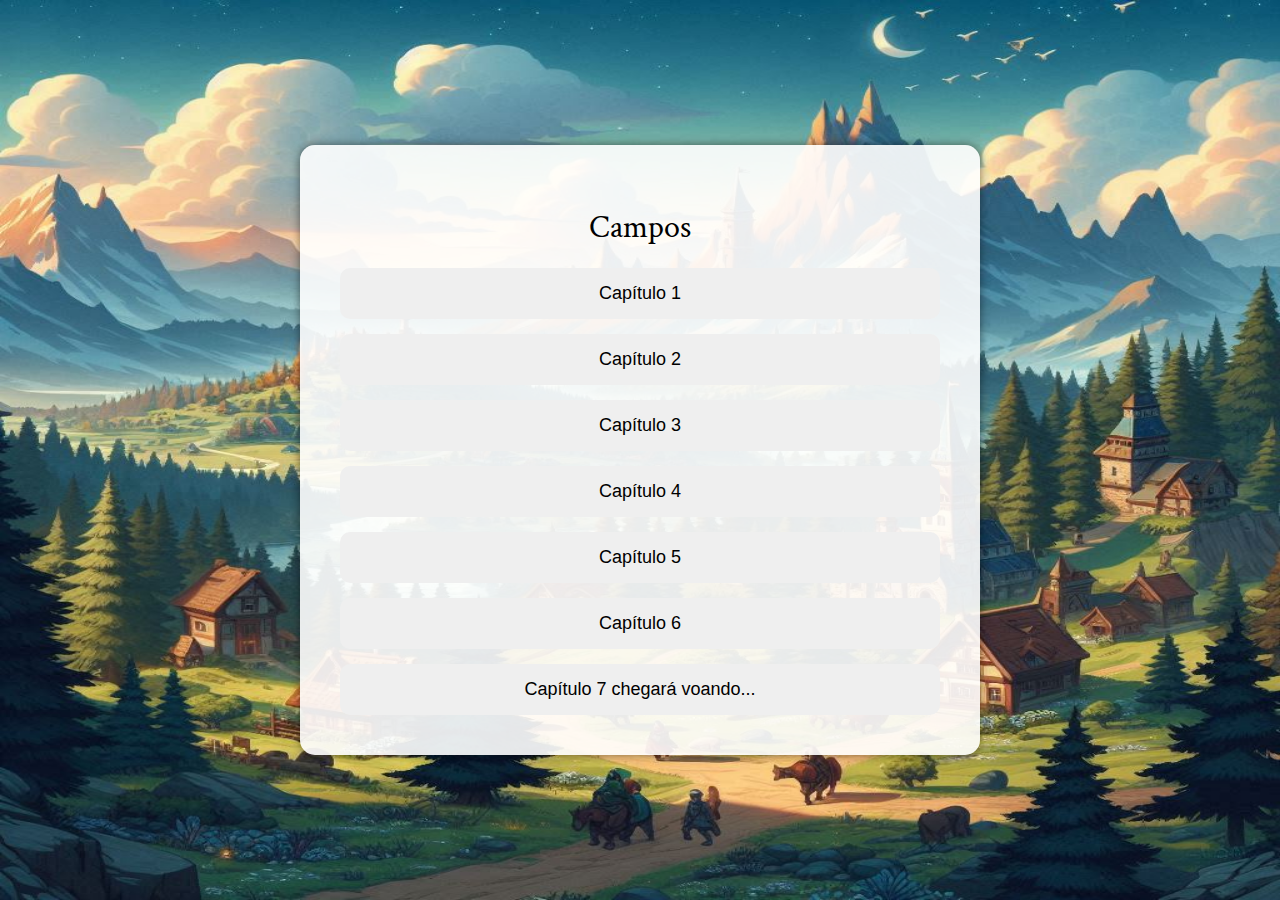
<file: index.html>
<!DOCTYPE html>
<html lang="pt-BR">
<head>
    <meta charset="UTF-8">
    <meta name="viewport" content="width=device-width, initial-scale=1.0">
    <title>Sumário - Campos</title>
    <link rel="stylesheet" href="styles.css">
</head>
<body>
    <div class="container">
        <h1>Campos</h1>
        <div class="buttons-container">
            <button onclick="location.href='capitulo1.html'">Capítulo 1</button>
            <button onclick="location.href='capitulo2.html'">Capítulo 2</button>
            <button onclick="location.href='capitulo3.html'">Capítulo 3</button>
            <button onclick="location.href='capitulo4.html'">Capítulo 4</button>
            <button onclick="location.href='capitulo5.html'">Capítulo 5</button>
            <button onclick="location.href='capitulo6.html'">Capítulo 6</button>
            <button onclick="location.href='index.html'">Capítulo 7 chegará voando...</button>
        </div>
    </div>
</body>
</html>
</file>
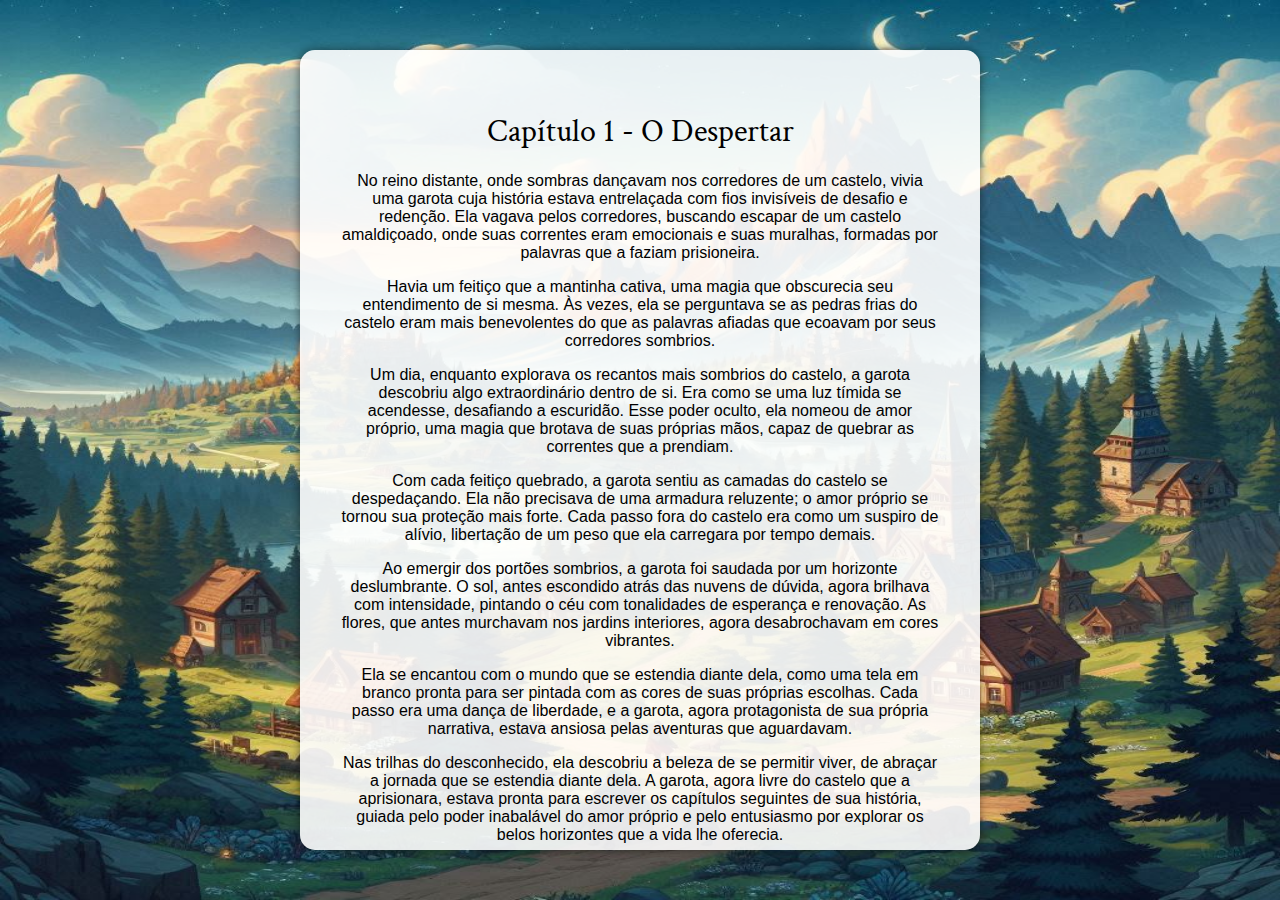
<file: capitulo1.html>
<!DOCTYPE html>
<html lang="pt-BR">
<head>
    <meta charset="UTF-8">
    <meta name="viewport" content="width=device-width, initial-scale=1.0">
    <title>Capítulo 1 - O Despertar</title>
    <link rel="stylesheet" href="styles.css">
</head>
<body>
    <div class="container">
        <h1>Capítulo 1 - O Despertar</h1>
        <p>No reino distante, onde sombras dançavam nos corredores de um castelo, vivia uma garota cuja história estava entrelaçada com fios invisíveis de desafio e redenção. Ela vagava pelos corredores, buscando escapar de um castelo amaldiçoado, onde suas correntes eram emocionais e suas muralhas, formadas por palavras que a faziam prisioneira.
        </p>
        <p>Havia um feitiço que a mantinha cativa, uma magia que obscurecia seu entendimento de si mesma. Às vezes, ela se perguntava se as pedras frias do castelo eram mais benevolentes do que as palavras afiadas que ecoavam por seus corredores sombrios.
        </p>
        <p>Um dia, enquanto explorava os recantos mais sombrios do castelo, a garota descobriu algo extraordinário dentro de si. Era como se uma luz tímida se acendesse, desafiando a escuridão. Esse poder oculto, ela nomeou de amor próprio, uma magia que brotava de suas próprias mãos, capaz de quebrar as correntes que a prendiam.</p>
        <p>Com cada feitiço quebrado, a garota sentiu as camadas do castelo se despedaçando. Ela não precisava de uma armadura reluzente; o amor próprio se tornou sua proteção mais forte. Cada passo fora do castelo era como um suspiro de alívio, libertação de um peso que ela carregara por tempo demais.</p>
        <p>Ao emergir dos portões sombrios, a garota foi saudada por um horizonte deslumbrante. O sol, antes escondido atrás das nuvens de dúvida, agora brilhava com intensidade, pintando o céu com tonalidades de esperança e renovação. As flores, que antes murchavam nos jardins interiores, agora desabrochavam em cores vibrantes.</p>
        <p>Ela se encantou com o mundo que se estendia diante dela, como uma tela em branco pronta para ser pintada com as cores de suas próprias escolhas. Cada passo era uma dança de liberdade, e a garota, agora protagonista de sua própria narrativa, estava ansiosa pelas aventuras que aguardavam.</p>
        <p>Nas trilhas do desconhecido, ela descobriu a beleza de se permitir viver, de abraçar a jornada que se estendia diante dela. A garota, agora livre do castelo que a aprisionara, estava pronta para escrever os capítulos seguintes de sua história, guiada pelo poder inabalável do amor próprio e pelo entusiasmo por explorar os belos horizontes que a vida lhe oferecia.</p>
        <div class="navigation">
            <button onclick="location.href='index.html'">Voltar ao Sumário</button>
            <button onclick="location.href='capitulo2.html'">Próximo Capítulo</button>
        </div>
    </div>
</body>
</html>
</file>
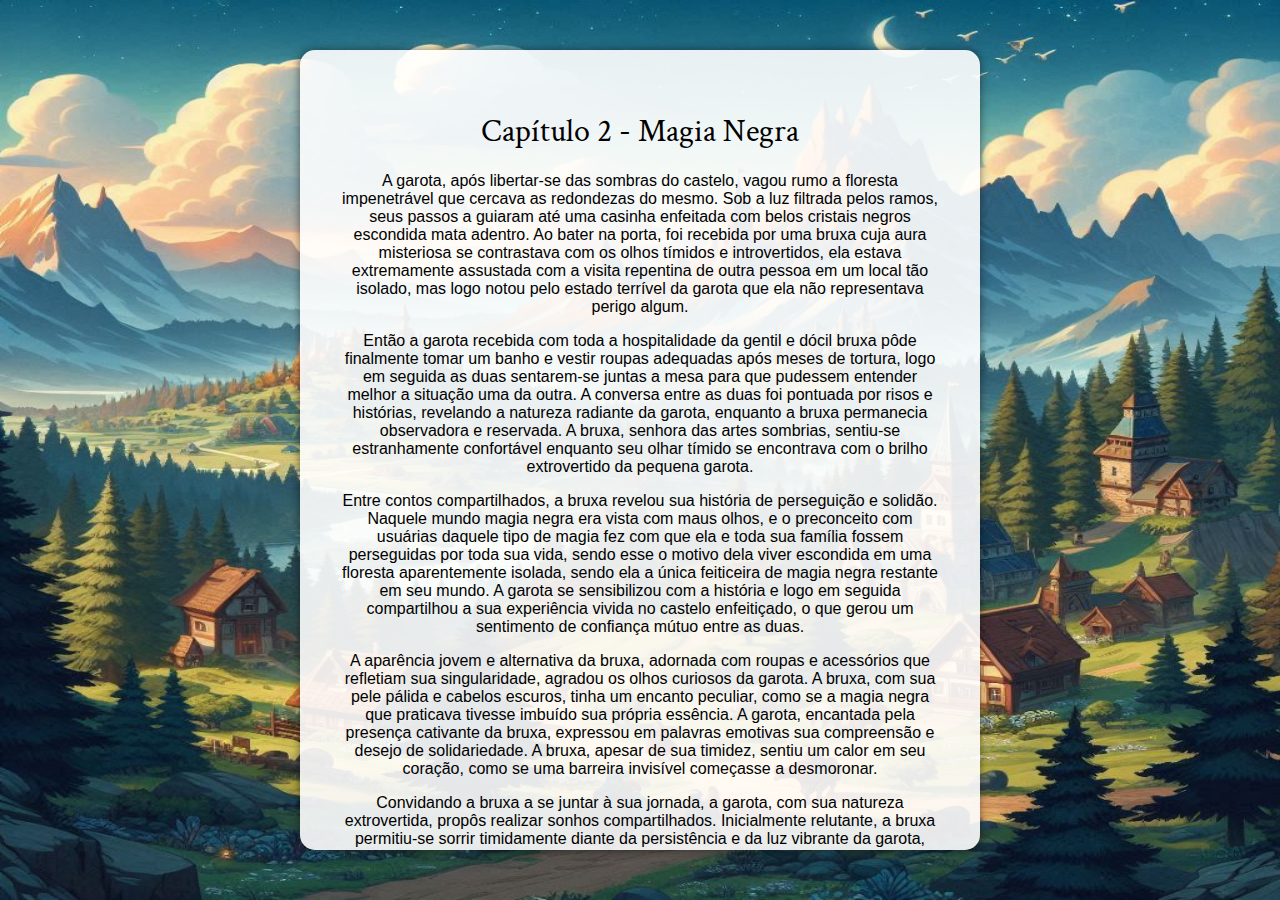
<file: capitulo2.html>
<!DOCTYPE html>
<html lang="pt-BR">
<head>
    <meta charset="UTF-8">
    <meta name="viewport" content="width=device-width, initial-scale=1.0">
    <title>Capítulo 2 - Magia Negra</title>
    <link rel="stylesheet" href="styles.css">
</head>
<body>
    <div class="container">
        <h1>Capítulo 2 - Magia Negra</h1>
        <p>A garota, após libertar-se das sombras do castelo, vagou rumo a floresta impenetrável que cercava as redondezas do mesmo. Sob a luz filtrada pelos ramos, seus passos a guiaram até uma casinha enfeitada com belos cristais negros escondida mata adentro. Ao bater na porta, foi recebida por uma bruxa cuja aura misteriosa se contrastava com os olhos tímidos e introvertidos, ela estava extremamente assustada com a visita repentina de outra pessoa em um local tão isolado, mas logo notou pelo estado terrível da garota que ela não representava perigo algum.</p>
        <p>Então a garota recebida com toda a hospitalidade da gentil e dócil bruxa pôde finalmente tomar um banho e vestir roupas adequadas após meses de tortura, logo em seguida as duas sentarem-se juntas a mesa para que pudessem entender melhor a situação uma da outra. A conversa entre as duas foi pontuada por risos e histórias, revelando a natureza radiante da garota, enquanto a bruxa permanecia observadora e reservada. A bruxa, senhora das artes sombrias, sentiu-se estranhamente confortável enquanto seu olhar tímido se encontrava com o brilho extrovertido da pequena garota.</p>
        <p>Entre contos compartilhados, a bruxa revelou sua história de perseguição e solidão. Naquele mundo magia negra era vista com maus olhos, e o preconceito com usuárias daquele tipo de magia fez com que ela e toda sua família fossem perseguidas por toda sua vida, sendo esse o motivo dela viver escondida em uma floresta aparentemente isolada, sendo ela a única feiticeira de magia negra restante em seu mundo. A garota se sensibilizou com a história e logo em seguida compartilhou a sua experiência vivida no castelo enfeitiçado, o que gerou um sentimento de confiança mútuo entre as duas.</p>
        <p>A aparência jovem e alternativa da bruxa, adornada com roupas e acessórios que refletiam sua singularidade, agradou os olhos curiosos da garota. A bruxa, com sua pele pálida e cabelos escuros, tinha um encanto peculiar, como se a magia negra que praticava tivesse imbuído sua própria essência. A garota, encantada pela presença cativante da bruxa, expressou em palavras emotivas sua compreensão e desejo de solidariedade. A bruxa, apesar de sua timidez, sentiu um calor em seu coração, como se uma barreira invisível começasse a desmoronar.</p>
        <p>Convidando a bruxa a se juntar à sua jornada, a garota, com sua natureza extrovertida, propôs realizar sonhos compartilhados. Inicialmente relutante, a bruxa permitiu-se sorrir timidamente diante da persistência e da luz vibrante da garota, pois todo aquele entusiasmo a fez lembrar de seu sonho de infância, tornar-se uma grande feiticeira e ajudar muitas pessoas, para que assim todo o mundo pudesse enxergar que também há beleza na escuridão se manejada da maneira correta.
        </p>
        <p>Com um brilho nos olhos, a bruxa, agora mais à vontade na presença da garota, sugeriu um destino para começar a aventura: um vilarejo distante conhecido por sua tradição musical. A garota, animada, acolheu a ideia com entusiasmo.</p>
        <p>Assim, sob o dossel das árvores, a dupla improvável, unida pela aceitação e pela busca de seus próprios destinos, embarcou em uma jornada que as levaria além dos limites da floresta. O caminho à frente prometia desafios, mas a amizade que florescia entre a radiante garota e a tímida bruxa era a força que as impulsionava adiante. Juntas, elas enfrentariam o desconhecido, onde o eco da música aguardava para conduzir a próxima melodia de suas vidas.</p>
        <div class="navigation">
            <button onclick="location.href='capitulo1.html'">Capítulo Anterior</button>
            <button onclick="location.href='capitulo3.html'">Próximo Capítulo</button>
            <button onclick="location.href='index.html'">Voltar ao Sumário</button>
        </div>
    </div>
</body>
</html>
</file>
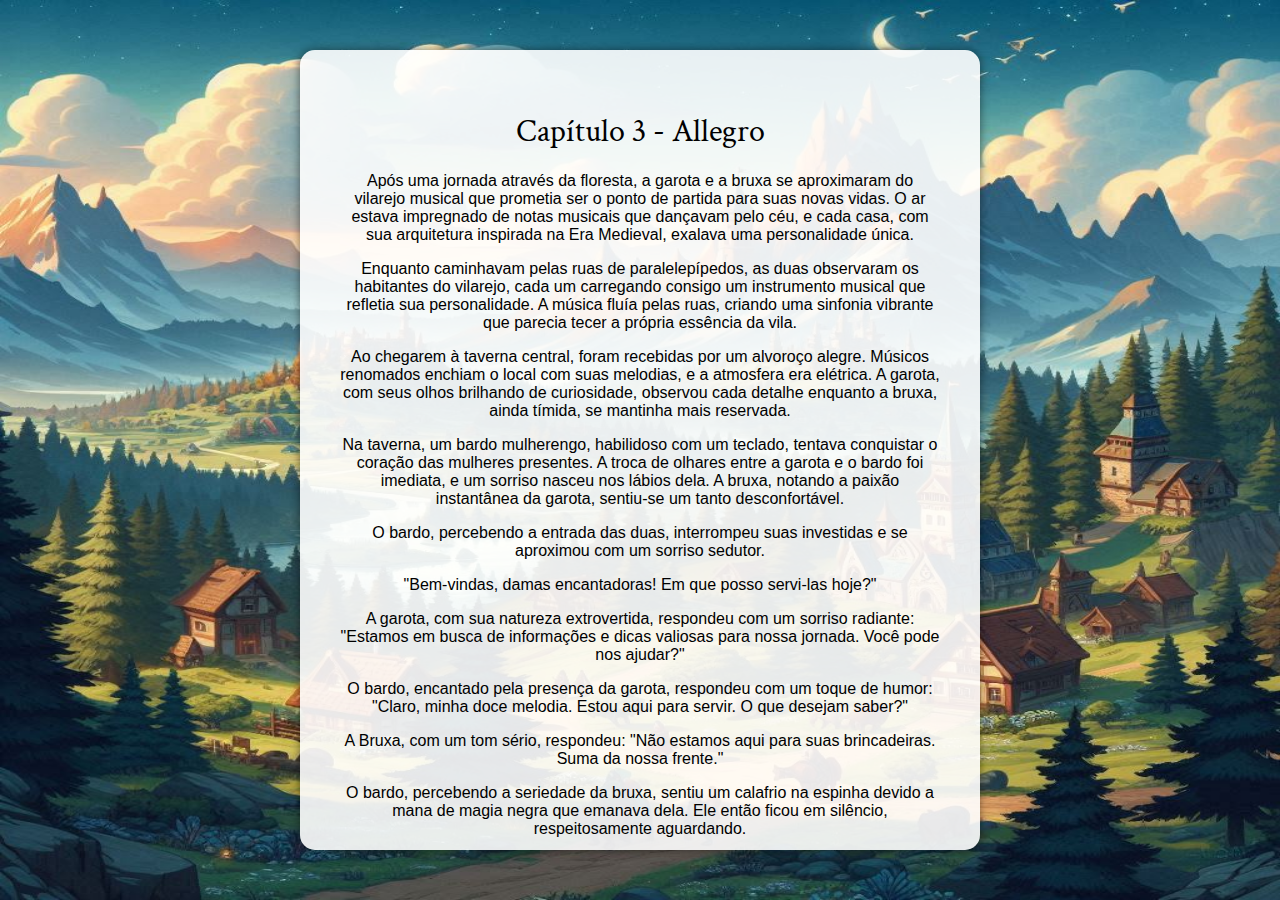
<file: capitulo3.html>
<!DOCTYPE html>
<html lang="pt-BR">
<head>
    <meta charset="UTF-8">
    <meta name="viewport" content="width=device-width, initial-scale=1.0">
    <title>Capítulo 3 - Allegro</title>
    <link rel="stylesheet" href="styles.css">
</head>
<body>
    <div class="container">
        <h1>Capítulo 3 - Allegro</h1>
        <p>Após uma jornada através da floresta, a garota e a bruxa se aproximaram do vilarejo musical que prometia ser o ponto de partida para suas novas vidas. O ar estava impregnado de notas musicais que dançavam pelo céu, e cada casa, com sua arquitetura inspirada na Era Medieval, exalava uma personalidade única.</p>
        <p>Enquanto caminhavam pelas ruas de paralelepípedos, as duas observaram os habitantes do vilarejo, cada um carregando consigo um instrumento musical que refletia sua personalidade. A música fluía pelas ruas, criando uma sinfonia vibrante que parecia tecer a própria essência da vila.</p>
        <p>Ao chegarem à taverna central, foram recebidas por um alvoroço alegre. Músicos renomados enchiam o local com suas melodias, e a atmosfera era elétrica. A garota, com seus olhos brilhando de curiosidade, observou cada detalhe enquanto a bruxa, ainda tímida, se mantinha mais reservada.</p>
        <p>Na taverna, um bardo mulherengo, habilidoso com um teclado, tentava conquistar o coração das mulheres presentes. A troca de olhares entre a garota e o bardo foi imediata, e um sorriso nasceu nos lábios dela. A bruxa, notando a paixão instantânea da garota, sentiu-se um tanto desconfortável.</p>
        <p>O bardo, percebendo a entrada das duas, interrompeu suas investidas e se aproximou com um sorriso sedutor.
        </p>
        <p>"Bem-vindas, damas encantadoras! Em que posso servi-las hoje?"</p>
        <p>A garota, com sua natureza extrovertida, respondeu com um sorriso radiante: "Estamos em busca de informações e dicas valiosas para nossa jornada. Você pode nos ajudar?"</p>
        <p>O bardo, encantado pela presença da garota, respondeu com um toque de humor: "Claro, minha doce melodia. Estou aqui para servir. O que desejam saber?"
        </p>
        <p>A Bruxa, com um tom sério, respondeu: "Não estamos aqui para suas brincadeiras. Suma da nossa frente."
        </p>
        <p>O bardo, percebendo a seriedade da bruxa, sentiu um calafrio na espinha devido a mana de magia negra que emanava dela. Ele então ficou em silêncio, respeitosamente aguardando.
        </p>
        <p>A garota, tomando a frente da conversa, explicou seu propósito e pediu informações sobre algo que pudesse os proteger durante sua travessia pelas diversas terras sombrias à frente. O bardo, após ouvir atentamente, suspirou.
        </p>
        <p>"Bem, bem, parece que têm planos ambiciosos. Escute, se estão mesmo dispostas a seguir por esse caminho, vão precisar de algo poderoso para guiar teus passos. Ouvi rumores de um artefato assim em uma vila abandonada ao lado."
        </p>
        <p>A bruxa, desconfiada, perguntou: "Por que ela está abandonada?"
        </p>
        <p>"Dizem que é assombrada, cheia de histórias de fantasmas, ventanias fortes e mau agouro." - Respondeu o bardo.
        </p>
        <p>"Então é para lá que vamos!! Obrigada pela informação." - Exclamou a garota
        </p>
        <p>Antes que pudessem sair, o bardo sussurrou: "Se decidirem ir, cuidado com o que encontrarem. Há algo sinistro naquelas terras."
        </p>
        <p>A garota então, sentindo confiança nas palavras do bardo, convidou-o para se juntar à jornada.
        </p>
        <p>"Você é talentoso com esse teclado. Gostaria de vir conosco? Pode ser divertido!" 
        </p>
        <p>O bardo, inicialmente relutante por conta da aura sombria da bruxa, logo cedeu aos encantos dos olhos vibrantes da garota.
        </p>
        <p>"Bem, por que não? Uma trilha sonora para uma jornada emocionante não parece nada mal."
        </p>
        <p>E assim, os três partiram em direção à vila fantasma, uma nova página a ser escrita em suas vidas. Contudo, o vilarejo fantasma reservava não apenas segredos, mas uma presença vil e maléfica que aguardava ansiosamente pela chegada dos três...
        </p>
        <p>"Vejo que teremos visitantes, hm? Melhor começar logo os preparativos MUAHAHAHAHA"</p>
        <p>"Aguardo vocês..."
        </p>
        <p>Maloso vobiscum et cum spiritum!</p>
        <div class="navigation">
            <button onclick="location.href='capitulo2.html'">Capítulo Anterior</button>
            <button onclick="location.href='capitulo4.html'">Próximo Capítulo</button>
            <button onclick="location.href='index.html'">Voltar ao Sumário</button>
        </div>
    </div>
</body>
</html>
</file>
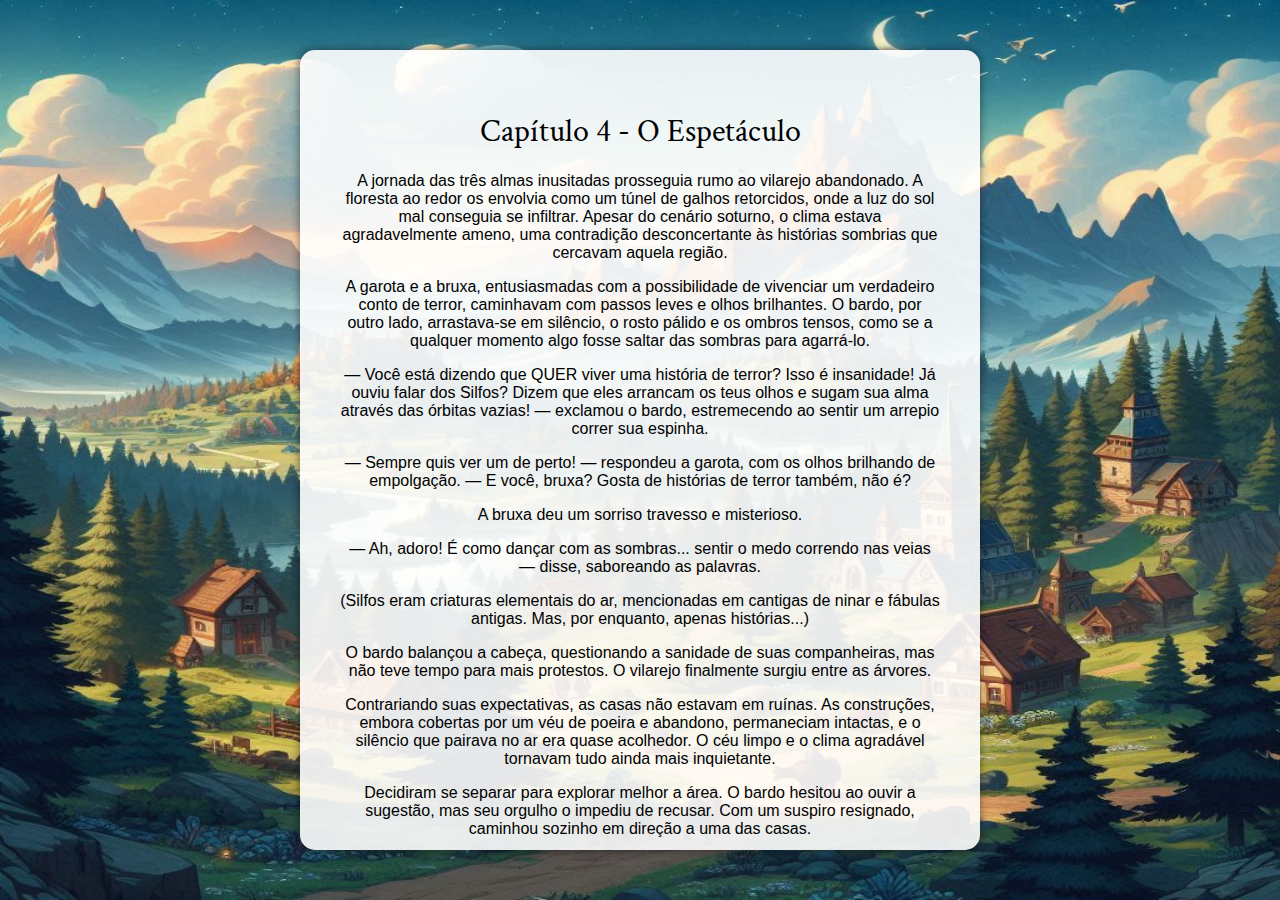
<file: capitulo4.html>
<!DOCTYPE html>
<html lang="pt-BR">
<head>
    <meta charset="UTF-8">
    <meta name="viewport" content="width=device-width, initial-scale=1.0">
    <title>Capítulo 4 - O Espetáculo</title>
    <link rel="stylesheet" href="styles.css">
</head>
<body>
    <div class="container">
        <h1>Capítulo 4 - O Espetáculo</h1>
<p>A jornada das três almas inusitadas prosseguia rumo ao vilarejo abandonado. A floresta ao redor os envolvia como um túnel de galhos retorcidos, onde a luz do sol mal conseguia se infiltrar. Apesar do cenário soturno, o clima estava agradavelmente ameno, uma contradição desconcertante às histórias sombrias que cercavam aquela região.</p>
<p>A garota e a bruxa, entusiasmadas com a possibilidade de vivenciar um verdadeiro conto de terror, caminhavam com passos leves e olhos brilhantes. O bardo, por outro lado, arrastava-se em silêncio, o rosto pálido e os ombros tensos, como se a qualquer momento algo fosse saltar das sombras para agarrá-lo.</p>
<p>&mdash; Você está dizendo que QUER viver uma história de terror? Isso é insanidade! Já ouviu falar dos Silfos? Dizem que eles arrancam os teus olhos e sugam sua alma através das órbitas vazias! &mdash; exclamou o bardo, estremecendo ao sentir um arrepio correr sua espinha.</p>
<p>&mdash; Sempre quis ver um de perto! &mdash; respondeu a garota, com os olhos brilhando de empolgação. &mdash; E você, bruxa? Gosta de histórias de terror também, não é?</p>
<p>A bruxa deu um sorriso travesso e misterioso.</p>
<p>&mdash; Ah, adoro! É como dançar com as sombras... sentir o medo correndo nas veias &mdash; disse, saboreando as palavras.</p>
<p>(Silfos eram criaturas elementais do ar, mencionadas em cantigas de ninar e fábulas antigas. Mas, por enquanto, apenas histórias...)</p>
<p>O bardo balançou a cabeça, questionando a sanidade de suas companheiras, mas não teve tempo para mais protestos. O vilarejo finalmente surgiu entre as árvores.</p>
<p>Contrariando suas expectativas, as casas não estavam em ruínas. As construções, embora cobertas por um véu de poeira e abandono, permaneciam intactas, e o silêncio que pairava no ar era quase acolhedor. O céu limpo e o clima agradável tornavam tudo ainda mais inquietante.</p>
<p>Decidiram se separar para explorar melhor a área. O bardo hesitou ao ouvir a sugestão, mas seu orgulho o impediu de recusar. Com um suspiro resignado, caminhou sozinho em direção a uma das casas.</p>
<p>Enquanto inspecionava os cômodos empoeirados, um som abafado ecoou atrás dele&mdash;um sussurro quase imperceptível, seguido de um ruído estranho, como folhas sendo arrastadas pelo vento. O bardo congelou.</p>
<p>&mdash; Quem está aí? Isso não é engraçado! &mdash; sua voz tremeu.</p>
<p>O silêncio respondeu por um momento. Depois...</p>
<p>&mdash; Ah, músicos e sonhadores... finalmente algo divertido por aqui... &mdash; sussurrou uma voz invisível, recheada de ironia.</p>
<p>O bardo mal teve tempo de reagir antes que uma força invisível o arrastasse para as sombras.</p>
<p>Enquanto isso, a garota vasculhava outra casa e a bruxa examinava os arredores. Um grito agudo e estranhamente fino cortou o silêncio.</p>
<p>&mdash; Você ouviu isso? Acho que algo pegou ele... &mdash; disse a garota, com o olhar alarmado.</p>
<p>A bruxa, sem um traço de preocupação sequer, sorriu de canto.</p>
<p>&mdash; Fantasmas são tão encantadores, não acha?</p>
<p>Sem perder tempo, correram em direção ao som. No caminho, encontraram uma carta deixada sobre uma mesa empoeirada. O papel amarelado indicava um encontro no teatro da cidade.</p>
<p>O teatro, em seu auge, foi sem dúvidas um local majestoso, mas agora suas poltronas empoeiradas e cortinas rasgadas criavam uma atmosfera decadente. Quando adentraram o salão principal, um vento forte soprou, fazendo as velas tremularem e as cortinas se abrirem lentamente.</p>
<p>No palco, o espetáculo estava preparado, com o bardo amarrado e seu teclado tocando sozinho uma melodia sinistra. O feixe de um holofote iluminava uma sombra alongada, que se expandia até revelar a figura de um ser peculiar.</p>
<p>A criatura que emergiu das trevas possuía uma aparência humanóide, mas havia algo desconcertante em sua presença. Vestia um longo sobretudo preto que se agitava com o vento inquieto. Suas botas pesadas ecoavam pelo palco a cada passo. Grandes asas negras repousavam em suas costas, e seu cabelo bagunçado caía sobre os olhos vazios e sem vida. Seu sorriso, afiado e exagerado, exalava pura malícia.</p>
<p>O bardo se debatia inutilmente, com lágrimas ameaçando cair.</p>
<p>&mdash; EU DISSE QUE ELE ERA REAL! POR FAVOR, EU NÃO QUERO PERDER MEUS OLHOS!! &mdash; gritou desesperado.</p>
<p>A melodia do teclado se intensificou. O temível Silfo então abriu os braços em um gesto teatral, com sua voz ecoando pelo salão com uma mistura de ironia e entusiasmo.</p>
<p>&mdash; Bem-vindos ao meu espetáculo! Preparem-se para a performance mais emocionante de suas vidas!</p>
<p>A garota deu um passo à frente, alarmada.</p>
<p>&mdash; Não machuque ele!</p>
<p>A bruxa, por outro lado, observava a cena com um sorriso intrigado.</p>
<p>&mdash; Que belíssima recepção...</p>
<p>O Silfo sorriu, inclinando-se em um floreio exagerado.</p>
<p>&mdash; O ESPETÁCULO DE HOJE SERÁ PARTIR O MÚSICO EM PEDACINHOS! &mdash; exclamou, gargalhando enquanto afiava uma longa lâmina prateada contra sua própria bota.</p>
<p>O bardo soltou um soluço apavorado.</p>
<p>A garota, desesperada, interveio.</p>
<p>&mdash; Por favor! Deve haver outro jeito! Diga o que quer e nós faremos!</p>
<p>O Silfo pousou a lâmina no ombro, batendo o dedo contra o cabo em um falso pensamento.</p>
<p>&mdash; Hmm... talvez eu possa ser convencido. Que tal um pequeno favor? Há um certo artefato perdido em uma masmorra ao norte da vila. Se vocês o recuperarem para mim... eu considerarei poupá-lo.</p>
<p>A garota e a bruxa se entreolharam, desconfiadas.</p>
<p>&mdash; Se esse artefato é tão importante, por que não pegou você mesmo, ó maioral? &mdash; indagou a bruxa com um tom de provocação.</p>
<p>O Silfo sorriu ainda mais, afiando a lâmina mais rápido.</p>
<p>&mdash; Seria fácil demais para mim. Mas vocês, frágeis mortais... são muito mais divertidas de se observar &mdash; disse, esticando as asas com preguiça. &mdash; Eu gosto de ver as coisas acontecerem... sabe, sem precisar sujar as mãos.</p>
<p>Relutantes, as duas aceitaram. Mas, ao se virarem para partir, a sensação incômoda de que estavam sendo enganadas pairava no ar.</p>
<p>Afinal, o Silfo não contou tudo. Na masmorra, não enfrentariam apenas perigos físicos... mas a verdade oculta nas sombras. Uma verdade que talvez mudasse tudo.</p>
        <div class="navigation">
            <button onclick="location.href='capitulo3.html'">Capítulo Anterior</button>
            <button onclick="location.href='capitulo5.html'">Próximo Capítulo</button>
            <button onclick="location.href='index.html'">Voltar ao Sumário</button>
        </div>
    </div>
</body>
</html>
</file>
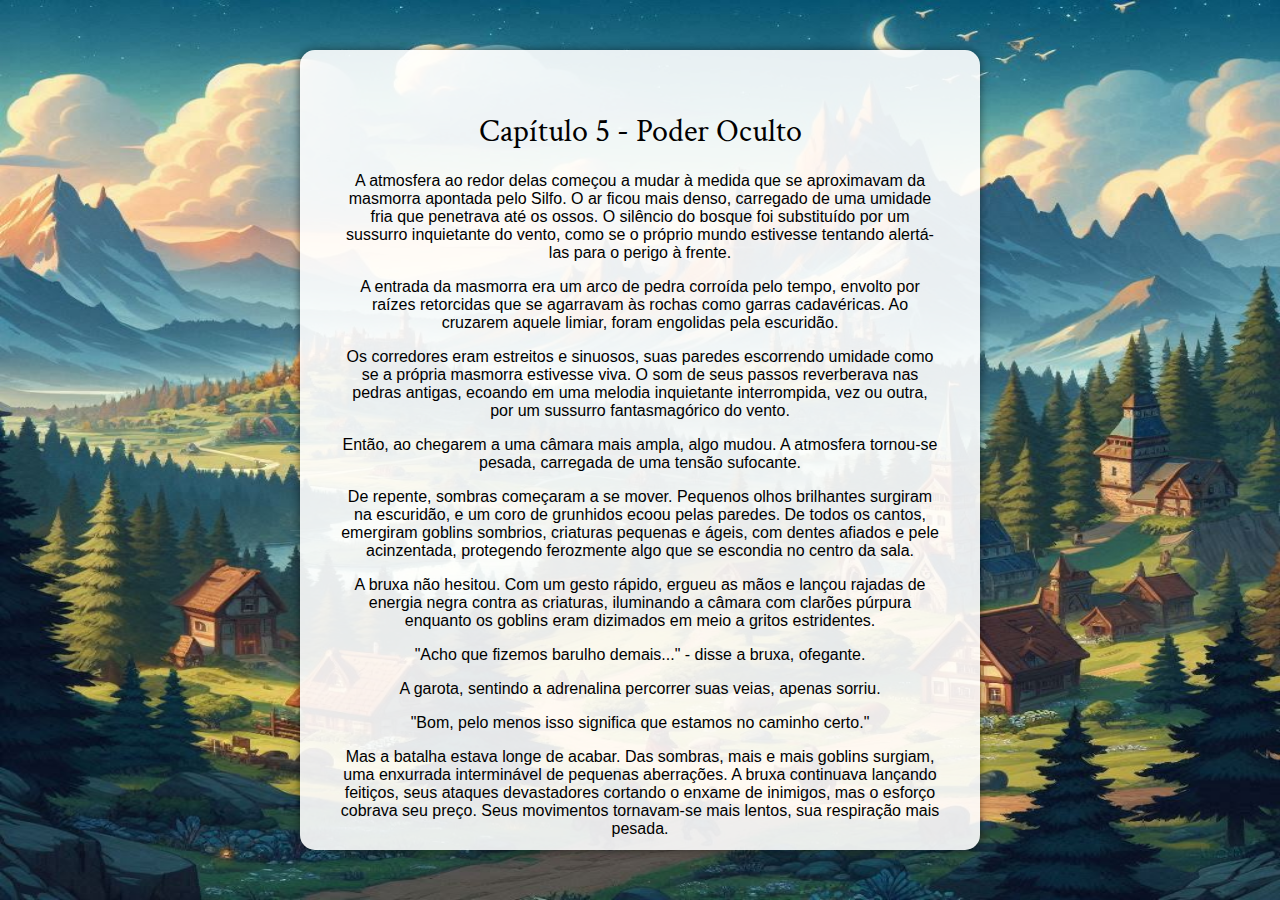
<file: capitulo5.html>
<!DOCTYPE html>
<html lang="pt-BR">
<head>
    <meta charset="UTF-8">
    <meta name="viewport" content="width=device-width, initial-scale=1.0">
    <title>Capítulo 5 - Poder Oculto</title>
    <link rel="stylesheet" href="styles.css">
</head>
<body>
    <div class="container">
        <h1>Capítulo 5 - Poder Oculto</h1>
<p>A atmosfera ao redor delas começou a mudar à medida que se aproximavam da masmorra apontada pelo Silfo. O ar ficou mais denso, carregado de uma umidade fria que penetrava até os ossos. O silêncio do bosque foi substituído por um sussurro inquietante do vento, como se o próprio mundo estivesse tentando alertá-las para o perigo à frente.</p>
<p>A entrada da masmorra era um arco de pedra corroída pelo tempo, envolto por raízes retorcidas que se agarravam às rochas como garras cadavéricas. Ao cruzarem aquele limiar, foram engolidas pela escuridão.</p>
<p>Os corredores eram estreitos e sinuosos, suas paredes escorrendo umidade como se a própria masmorra estivesse viva. O som de seus passos reverberava nas pedras antigas, ecoando em uma melodia inquietante interrompida, vez ou outra, por um sussurro fantasmagórico do vento.</p>
<p>Então, ao chegarem a uma câmara mais ampla, algo mudou. A atmosfera tornou-se pesada, carregada de uma tensão sufocante.</p>
<p>De repente, sombras começaram a se mover. Pequenos olhos brilhantes surgiram na escuridão, e um coro de grunhidos ecoou pelas paredes. De todos os cantos, emergiram goblins sombrios, criaturas pequenas e ágeis, com dentes afiados e pele acinzentada, protegendo ferozmente algo que se escondia no centro da sala.</p>
<p>A bruxa não hesitou. Com um gesto rápido, ergueu as mãos e lançou rajadas de energia negra contra as criaturas, iluminando a câmara com clarões púrpura enquanto os goblins eram dizimados em meio a gritos estridentes.</p>
<p>"Acho que fizemos barulho demais..." - disse a bruxa, ofegante.</p>
<p>A garota, sentindo a adrenalina percorrer suas veias, apenas sorriu.</p>
<p>"Bom, pelo menos isso significa que estamos no caminho certo."</p>
<p>Mas a batalha estava longe de acabar. Das sombras, mais e mais goblins surgiam, uma enxurrada interminável de pequenas aberrações. A bruxa continuava lançando feitiços, seus ataques devastadores cortando o enxame de inimigos, mas o esforço cobrava seu preço. Seus movimentos tornavam-se mais lentos, sua respiração mais pesada.</p>
<p>Quando o último goblin caiu, um silêncio gélido tomou conta do ambiente. E então, um rugido ensurdecedor sacudiu as paredes.</p>
<p>Das profundezas da masmorra, surgiu um goblin colossal. Sua pele era esverdeada e repleta de cicatrizes, seus músculos descomunais se moviam como placas tectônicas a cada passo. Em suas mãos, um osso gigantesco, afiado como uma lâmina bruta. Seus olhos amarelados brilharam com malícia ao encarar as duas.</p>
<p>"GROKK VAI USAR OS OSSINHOS DE VOCÊS PRA PALITAR OS DENTES ESSA NOITE!!" - bradou a criatura, sua voz reverberando como um trovão dentro da câmara.</p>
<p>A bruxa arregalou os olhos, seu corpo vacilando com o cansaço acumulado.</p>
<p>"Ei, eu não sei se consigo segurá-lo por muito tempo. Você precisa correr daqui agora!" - gritou ela, desesperada.</p>
<p>Mas a garota não se moveu.</p>
<p>Seu coração batia de forma descompassada, mas não de medo. Algo dentro dela pulsava com uma energia desconhecida, uma força que até então dormia em sua alma. Era o mesmo chamado que sentira no castelo, o mesmo impulso que a fez escapar da prisão. Só que agora, essa energia não queria apenas libertá-la. Ela queria lutar.</p>
<p>Seus olhos brilharam com uma determinação renovada.</p>
<p>"Eu não vou permitir que alguém encoste novamente nos meus amigos."</p>
<p>Num instante, ela desapareceu.</p>
<p>A bruxa mal teve tempo de piscar antes de ser ofuscada por uma série de clarões. Tudo o que conseguia ver eram rastros de luz cortando o ar e o goblin gigante sendo atingido por uma enxurrada de golpes avassaladores. O monstro urrou de dor, sua pele rachando com o impacto das investidas invisíveis.</p>
<p>"O-o que...?!" - a bruxa balbuciou, sem conseguir acreditar em seus olhos.</p>
<p>O goblin, outrora arrogante e ameaçador, agora tropeçava para trás, tentando se defender de algo que seus olhos não conseguiam acompanhar. Gritos de desespero escapavam de sua garganta enquanto recebia golpe após golpe.</p>
<p>E então, o último ataque veio.</p>
<p>A garota surgiu no ar, o punho envolto em uma energia eletrizante, ardente como um trovão prestes a cair. Com um grito de guerra, desferiu um golpe direto no peito da criatura. O impacto foi tão poderoso que rachaduras se espalharam pelo corpo do goblin antes que ele fosse lançado contra a parede com um estrondo esmagador.</p>
<p>Silêncio.</p>
<p>A poeira baixou, revelando a garota de pé, respirando fundo, ainda sentindo o poder vibrar dentro dela.</p>
<p>A bruxa se aproximou, incrédula.</p>
<p>"Isso foi incrível! E-eu nunca vi nada parecido!"</p>
<p>A garota olhou para as próprias mãos, ainda surpresas com o que haviam feito. Um pequeno sorriso se formou em seus lábios.</p>
<p>"Acho que finalmente entendi como usar esse poder."</p>
<p>No centro da sala, repousava o artefato que buscavam. Quando a garota o tocou, um calor estranho percorreu seu corpo. Não era apenas um objeto. Ele a reconhecia, como se sempre tivesse sido parte dela.</p>
<p>Ela ergueu o olhar, seus dedos firmes sobre o artefato.</p>
<p>"Vamos voltar para a vila. Temos um bebê chorão para resgatar."</p>
<p>Com o artefato em mãos, as duas atravessaram a masmorra agora silenciosa. Quando finalmente saíram, o sol as acolheu, dissipando a penumbra da caverna e aquecendo suas peles.</p>
<p>A jornada delas estava longe de terminar. Mas algo havia mudado.</p>
<p>A garota sentia, agora mais do que nunca, que estava pronta para enfrentar qualquer desafio que surgisse em seu caminho.</p>
        <div class="navigation">
            <button onclick="location.href='capitulo4.html'">Capítulo Anterior</button>
            <button onclick="location.href='capitulo6.html'">Próximo Capítulo</button>
            <button onclick="location.href='index.html'">Voltar ao Sumário</button>
        </div>
    </div>
</body>
</html>
</file>
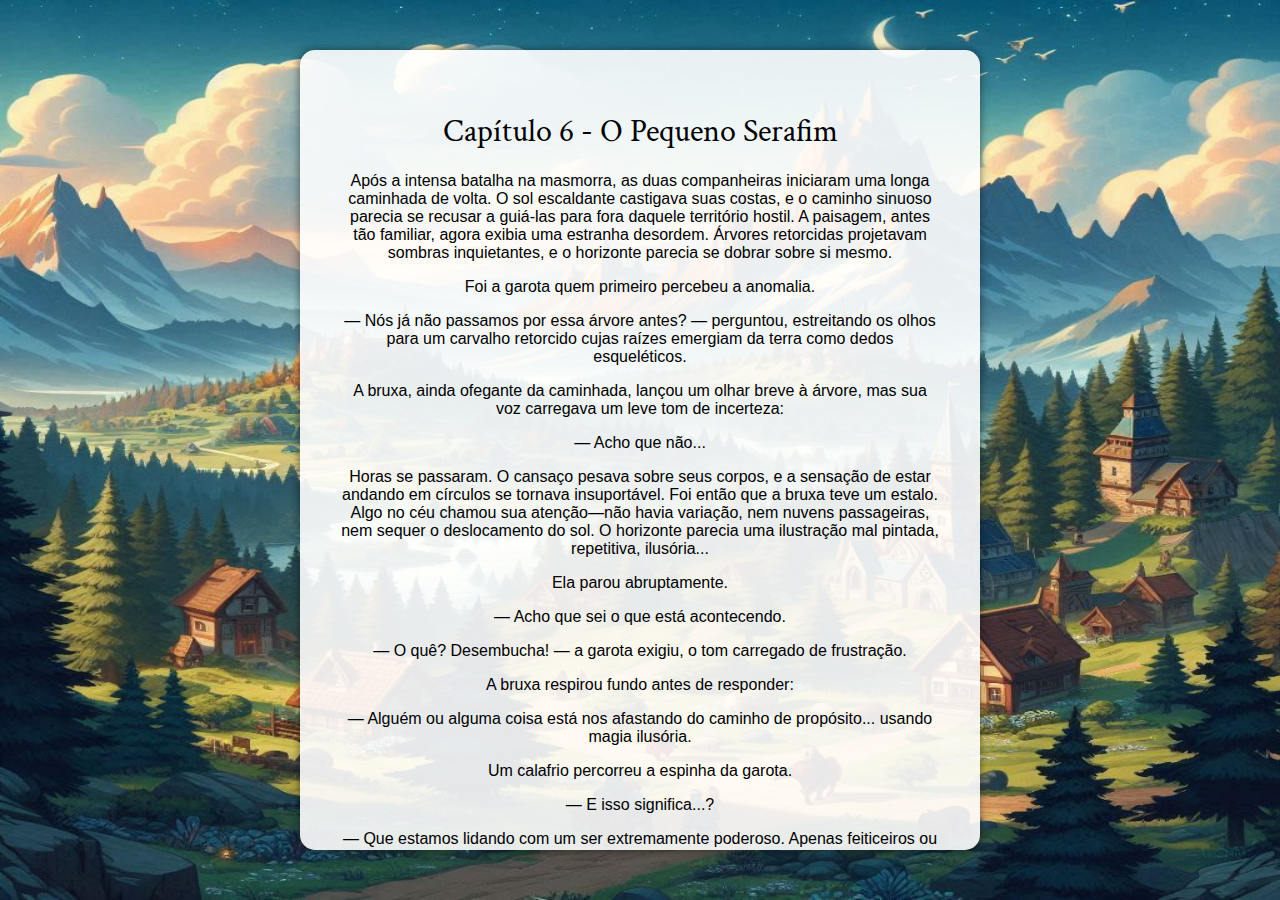
<file: capitulo6.html>
<!DOCTYPE html>
<html lang="pt-BR">
<head>
    <meta charset="UTF-8">
    <meta name="viewport" content="width=device-width, initial-scale=1.0">
    <title>Capítulo 6 - O Pequeno Serafim</title>
    <link rel="stylesheet" href="styles.css">
</head>
<body>
    <div class="container">
        <h1>Capítulo 6 - O Pequeno Serafim</h1>
        <p>Após a intensa batalha na masmorra, as duas companheiras iniciaram uma longa caminhada de volta. O sol escaldante castigava suas costas, e o caminho sinuoso parecia se recusar a guiá-las para fora daquele território hostil. A paisagem, antes tão familiar, agora exibia uma estranha desordem. Árvores retorcidas projetavam sombras inquietantes, e o horizonte parecia se dobrar sobre si mesmo.</p>
        <p>Foi a garota quem primeiro percebeu a anomalia.</p>
        <p>&mdash; Nós já não passamos por essa árvore antes? &mdash; perguntou, estreitando os olhos para um carvalho retorcido cujas raízes emergiam da terra como dedos esqueléticos.</p>
        <p>A bruxa, ainda ofegante da caminhada, lançou um olhar breve à árvore, mas sua voz carregava um leve tom de incerteza:</p>
        <p>&mdash; Acho que não...</p>
        <p>Horas se passaram. O cansaço pesava sobre seus corpos, e a sensação de estar andando em círculos se tornava insuportável. Foi então que a bruxa teve um estalo. Algo no céu chamou sua atenção&mdash;não havia variação, nem nuvens passageiras, nem sequer o deslocamento do sol. O horizonte parecia uma ilustração mal pintada, repetitiva, ilusória...</p>
        <p>Ela parou abruptamente.</p>
        <p>&mdash; Acho que sei o que está acontecendo.</p>
        <p>&mdash; O quê? Desembucha! &mdash; a garota exigiu, o tom carregado de frustração.</p>
        <p>A bruxa respirou fundo antes de responder:</p>
        <p>&mdash; Alguém ou alguma coisa está nos afastando do caminho de propósito... usando magia ilusória.</p>
        <p>Um calafrio percorreu a espinha da garota.</p>
        <p>&mdash; E isso significa...?</p>
        <p>&mdash; Que estamos lidando com um ser extremamente poderoso. Apenas feiticeiros ou criaturas de alto nível podem manipular ilusões em uma escala tão vasta.</p>
        <p>As duas se entreolharam, e pela primeira vez o medo ficou evidente em seus rostos. Mas antes que pudessem sequer pensar em um plano, uma voz suave e carregada de soberba ecoou pelo ambiente:</p>
        <p>&mdash; Ora, ora... vejo que se perderam, garotinhas!.</p>
        <p>As duas se viraram em um sobressalto, o coração acelerado.</p>
        <p>&mdash; Q-quem disse isso?! &mdash; gritaram em uníssono, a lembrança das histórias do bardo sobre um fantasma trapaceiro ecoando em suas mentes.</p>
        <p>Antes que pudessem obter resposta, um brilho intenso emanou do artefato que a garota carregava. O objeto, até então inerte, saltou de suas mãos e começou a vibrar no ar. Sua forma mudou, expandindo-se em feixes de luz até delinear a silhueta de algo pequeno... e alado.</p>
        <p>O primeiro pensamento das duas foi que haviam sido enganadas pelo Silfo, que as levara a resgatar um artefato amaldiçoado. Mas a suposição se dissipou assim que a criatura tomou forma completa.</p>    
        <p>Diante delas, pairava um pequeno garoto de asas translúcidas, cujos cabelos verdes brilhavam como os campos mais vivos da primavera. Seus olhos azuis refletiam a vastidão do oceano, e suas vestes eram uma explosão de cores, tão vibrantes quanto as flores mais exuberantes de um jardim encantado.</p>      
        <p>A garota arregalou os olhos, a boca se abrindo em choque e deslumbre:</p>      
        <p>&mdash; U-uma fada...?</p>      
        <p>A bruxa, por sua vez, arqueou uma sobrancelha, cruzando os braços.</p>
        <p>&mdash; Tá mais pra um pernilongo...</p>
        <p>O pequeno ser riu com uma alegria contagiante e, girando no ar, ergueu sua varinha minúscula em um gesto teatral.</p>
        <p>&mdash; Com brilho no olhar e magia sem fim, chegou voando o pequeno Serafim!</p>
        <div class="navigation">
            <button onclick="location.href='capitulo5.html'">Capítulo Anterior</button>
            <button onclick="location.href='index.html'">Voltar ao Sumário</button>
        </div>
    </div>
</body>
</html>
</file>
<file: styles.css>
@import url('https://fonts.googleapis.com/css2?family=Crimson+Text:ital,wght@0,400;0,600;0,700;1,400;1,600;1,700&display=swap');

body {
    margin: 0;
    padding: 0;
    display: flex;
    justify-content: center;
    align-items: center;
    height: 100vh;
    background-image: url('imagens/campo.jpeg'); 
    background-size: 100% 100%; 
    background-position: center; 
    font-family: Arial, sans-serif;
}

.container {
    background-color: rgba(255, 255, 255, 0.897); 
    padding: 40px;
    border-radius: 15px;
    box-shadow: 0 0 10px rgba(0, 0, 0, 0.5);
    text-align: center;
    width: 60%;
    max-width: 600px;
    max-height: 80vh; 
    overflow-y: auto; 
}

h1 {
    margin-bottom: 20px; 
    font-family: "Crimson Text", serif;
    font-weight: 400;
    font-style: normal;
}

.buttons-container {
    display: flex;
    flex-direction: column;
    gap: 15px;
}

button {
    padding: 15px;
    font-size: 18px;
    border: none;
    border-radius: 10px;
    cursor: pointer;
    transition: background-color 0.3s, transform 0.3s;
}

button:hover {
    background-color: #39393a;
    color: white;
    transform: scale(1.00);
}

button:active {
    transform: scale(0.95);
}

.navigation {
    margin-top: 20px;
}

.navigation button {
    padding: 10px 20px;
    font-size: 16px;
}

@media (max-width: 600px) {
    .container {
        width: 80%;
        padding: 20px;
    }
    
    .title {
        font-size: 20px;
    }
    
    button {
        padding: 10px;
        font-size: 16px;
    }
    
    .navigation button {
        padding: 8px 16px;
        font-size: 14px;
    }
}
</file>
